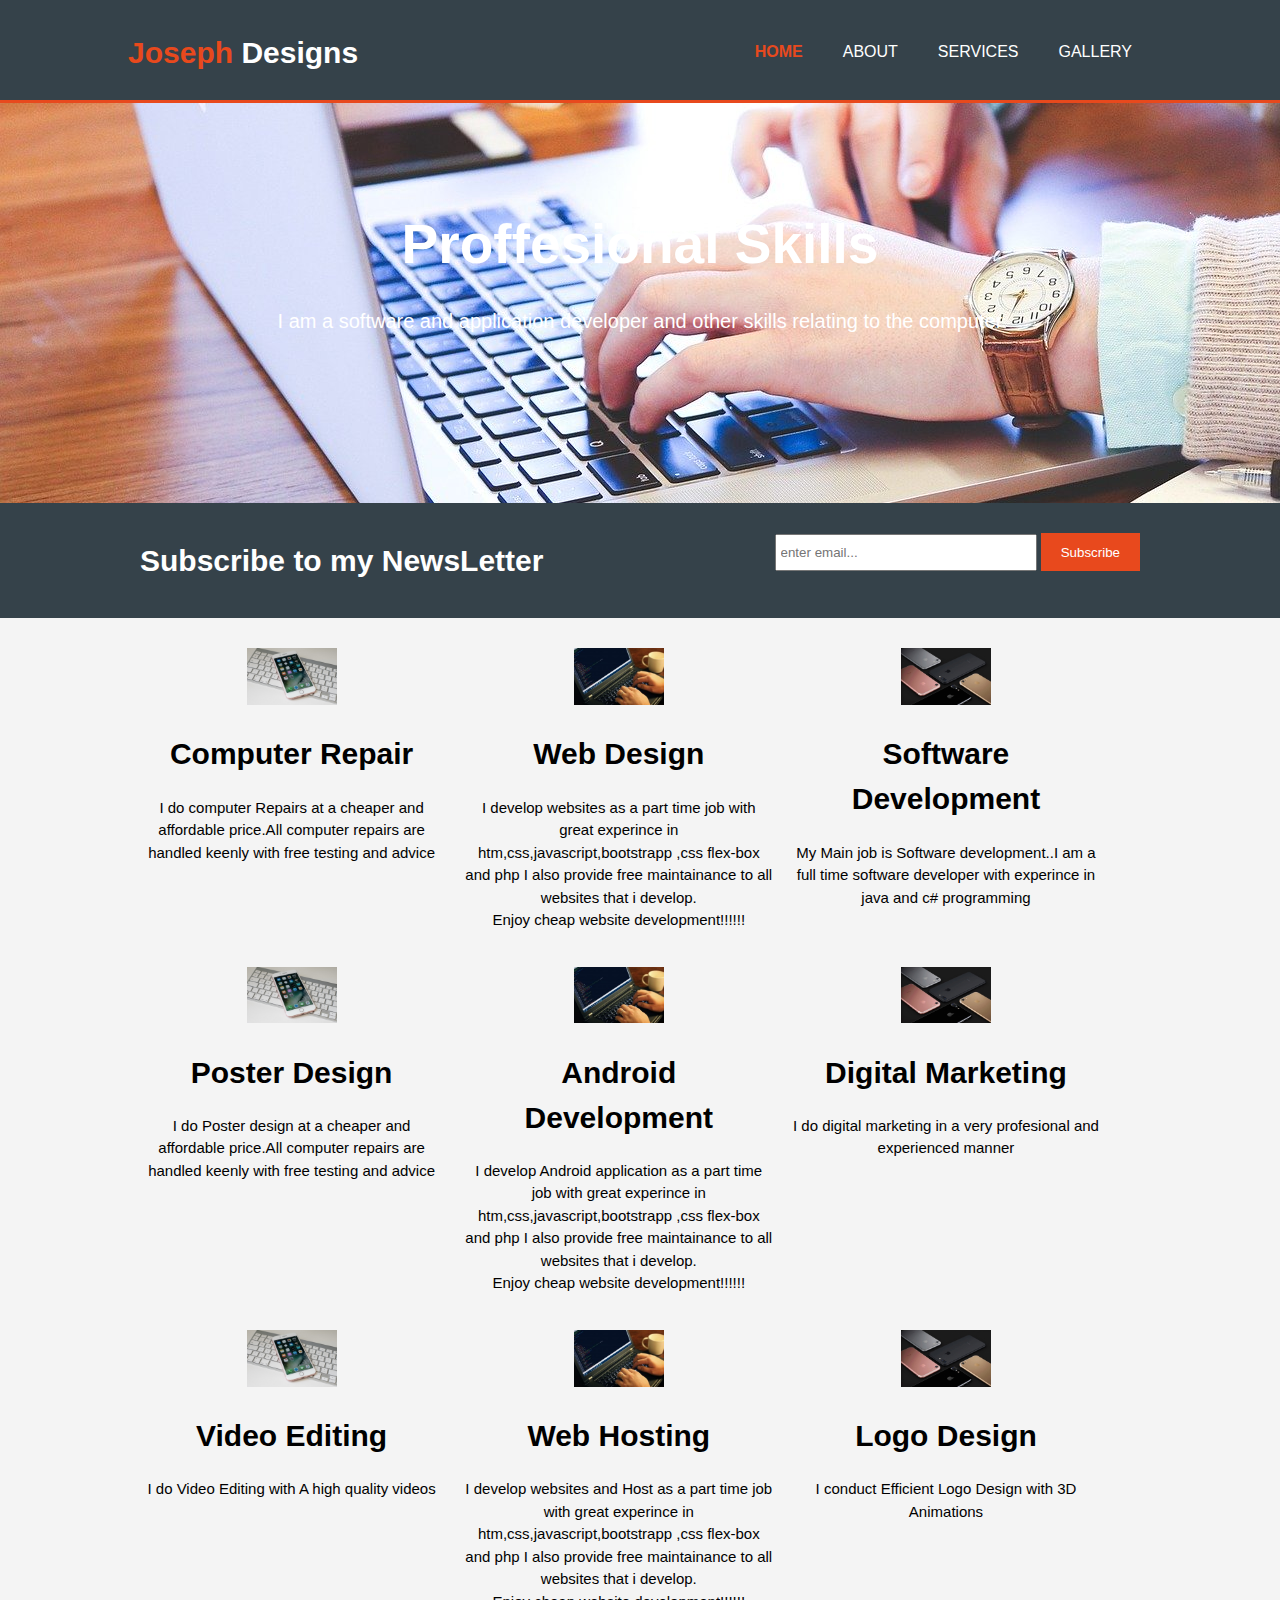
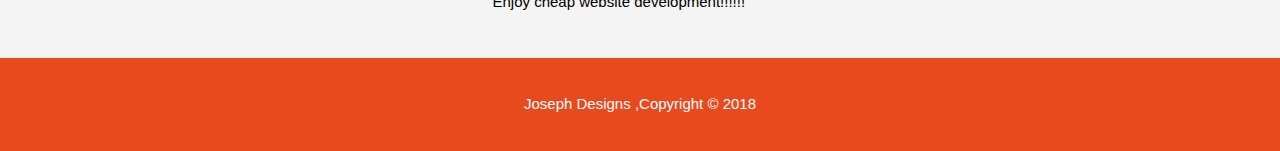
<file: web/index.html>
<!DOCTYPE html>
<html>
<head>
	
	
	<meta charset="utf-8">
	<meta name="viewport" content="width=device-width">
	<meta name="author" content="Alex Okeyo">
	<meta name="description" content="Simple personal website ">
	<title>Joseph Design | Welcome</title>
	<link rel="stylesheet" type="text/css" href="./css/style.css">
</head>
<body>
	<header>
		<div class="container">
			<div id="branding">
				<h1><span class="highlight">Joseph </span>Designs</h1>
			</div>
			<nav>
				<ul>
					<li class="current"><a href="index.html">Home</a></li>
					<li><a href="about.html">About</a></li>
					<li><a href="services.html">Services</a></li>
					<li ><a href="gallery.html">Gallery</a></li>

				</ul>
			</nav>
			
		</div>
	</header>
		<section id="showcasing">
			<div class="container">
				<h1>Proffesional Skills</h1>
				  <p>I am a software and application developer and other skills relating to the computer
				  </p>
			</div>
		</section>			
				<section id="newsletter">
					<div class="container">
						<h1>Subscribe to my NewsLetter</h1>
						<form>
							<input type="email" placeholder="enter email...">
							<button type="submit" class="button_1">Subscribe</button>
						</form>
					</div>
				</section>
		<section id="boxes">
		<div class="container">
			<div class="box">
			<img src="./imgs/3.jpg">
			 <h1>Computer Repair</h1>
				<p>I do computer Repairs at a cheaper and affordable price.All computer repairs are handled keenly with
				free testing and advice 
				
				
			    </p>
			</div>
			<div class="box">
			<img src="./imgs/2.jpg">
			 <h1>Web Design</h1>
				<p>I develop websites as a part time job with great experince in htm,css,javascript,bootstrapp ,css flex-box and php
				I also provide free maintainance to all websites that i develop.<br>
				Enjoy cheap website development!!!!!!
				
			    </p>
			</div>
			<div class="box">
			<img src="./imgs/1.jpg">
			 <h1>Software Development</h1>
				<p>My Main job is Software development..I am a full time software developer with experince in java and
				c# programming
				
			    </p>
			</div>
		</div>
		<div class="container">
			<div class="box">
			<img src="./imgs/3.jpg">
			 <h1>Poster Design</h1>
				<p>I do Poster design at a cheaper and affordable price.All computer repairs are handled keenly with
				free testing and advice 
				
				
			    </p>
			</div>
			<div class="box">
			<img src="./imgs/2.jpg">
			 <h1>Android Development</h1>
				<p>I develop Android application as a part time job with great experince in htm,css,javascript,bootstrapp ,css flex-box and php
				I also provide free maintainance to all websites that i develop.<br>
				Enjoy cheap website development!!!!!!
				
			    </p>
			</div>
			<div class="box">
			<img src="./imgs/1.jpg">
			 <h1>Digital Marketing</h1>
				<p>I do digital marketing in a very profesional and experienced manner
				
			    </p>
			</div>
		</div>
		<div class="container">
			<div class="box">
			<img src="./imgs/3.jpg">
			 <h1>Video Editing</h1>
				<p>I do Video Editing with A high quality videos
				
				
			    </p>
			</div>
			<div class="box">
			<img src="./imgs/2.jpg">
			 <h1>Web Hosting</h1>
				<p>I develop websites and Host as a part time job with great experince in htm,css,javascript,bootstrapp ,css flex-box and php
				I also provide free maintainance to all websites that i develop.<br>
				Enjoy cheap website development!!!!!!
				
			    </p>
			</div>
			<div class="box">
			<img src="./imgs/1.jpg">
			 <h1>Logo Design</h1>
				<p>I conduct Efficient Logo Design with 3D Animations
				
			    </p>
			</div>
		</div>
	</section>
	<footer>
		<p>Joseph Designs ,Copyright &copy; 2018</p>
	</footer>

</body>
</html>
</file>
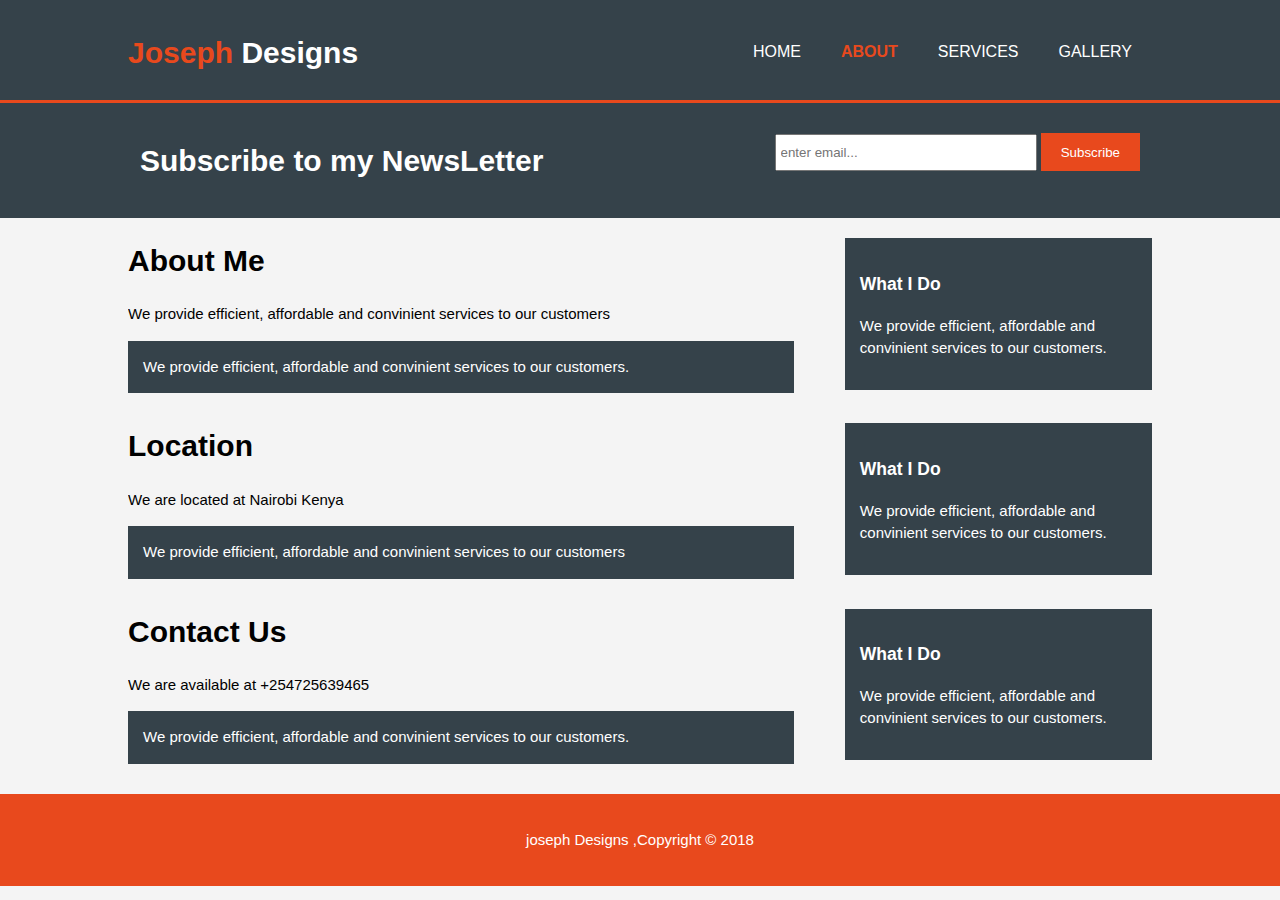
<file: web/about.html>
<!DOCTYPE html>
<html>
<head>
	
	
	<meta charset="utf-8">
	<meta name="viewport" content="width=device-width">
	<meta name="author" content="Joseph Ogaro">
	<meta name="description" content="Simple personal website ">
	<title>Joseph Web Design | About</title>
	<link rel="stylesheet" type="text/css" href="./css/style.css">
</head>
<body>
	<header>
		<div class="container">
			<div id="branding">
				<h1><span class="highlight">Joseph </span>Designs</h1>
			</div>
			<nav>
				<ul>
					<li ><a href="index.html">Home</a></li>
					<li class="current"><a href="about.html">About</a></li>
					<li><a href="services.html">Services</a></li>
					<li ><a href="gallery.html">Gallery</a></li>
				</ul>
			</nav>
			
		</div>
	</header>
					
				<section id="newsletter">
					<div class="container">
						<h1>Subscribe to my NewsLetter</h1>
						<form>
							<input type="email" placeholder="enter email...">
							<button type="submit" class="button_1">Subscribe</button>
						</form>
					</div>
				</section>
		<section id="main">
		<div class="container">
		<article id="main-col">
			<h1 class="page-title">About Me</h1>
			<p> We provide efficient, affordable and convinient services to our customers
			</p>
			<p class="dark">
			We provide efficient, affordable and convinient services to our customers.</p>
		</article>
		<aside id="sidebar">
		<div class="dark">
		<h3>What I Do</h3>
		<p>We provide efficient, affordable and convinient services to our customers.</p>
			</div>
			
		</aside>
			
		</div>
		<div class="container">
		<article id="main-col">
			<h1 class="page-title">Location</h1>
			<p> We are located at Nairobi Kenya
			</p>
			<p class="dark">
			We provide efficient, affordable and convinient services to our customers</p>
		</article>
		<aside id="sidebar">
		<div class="dark">
		<h3>What I Do</h3>
		<p>We provide efficient, affordable and convinient services to our customers.</p>
			</div>
			
		</aside>
			
		</div>
		<div class="container">
		<article id="main-col">
			<h1 class="page-title">Contact Us</h1>
			<p> We are available at +254725639465
			</p>
			<p class="dark">
			We provide efficient, affordable and convinient services to our customers.</p>
		</article>
		<aside id="sidebar">
		<div class="dark">
		<h3>What I Do</h3>
		<p>We provide efficient, affordable and convinient services to our customers.</p>
			</div>
			
		</aside>
			
		</div>
	</section>
	<footer>
		<p>joseph Designs ,Copyright &copy; 2018</p>
	</footer>

</body>
</html>
</file>
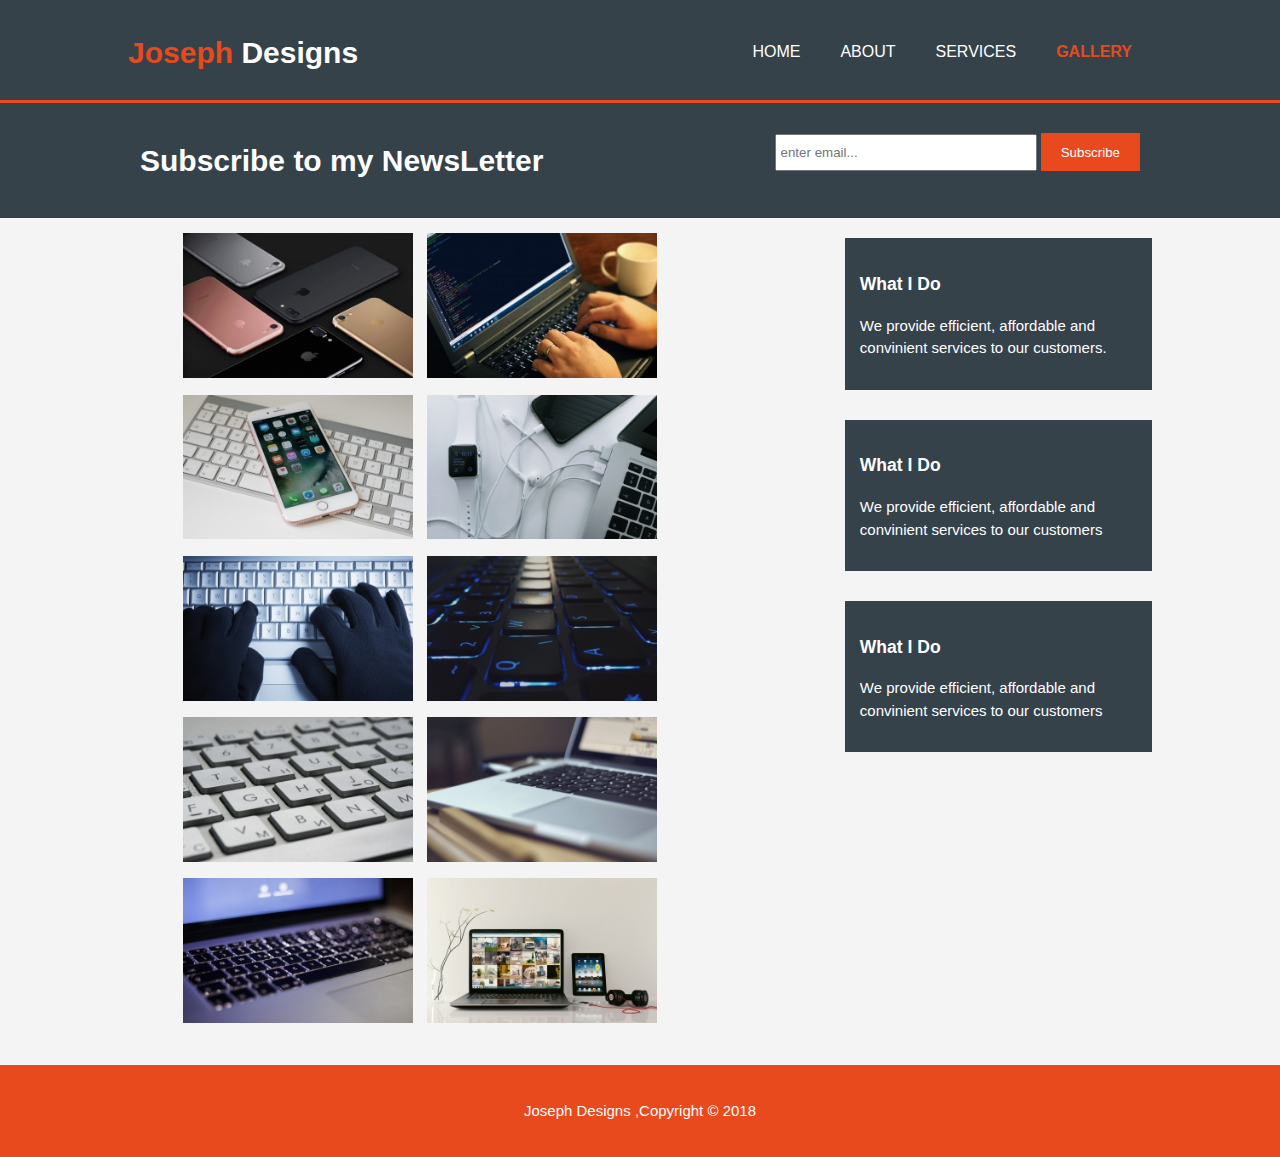
<file: web/gallery.html>
<!DOCTYPE html>
<html>
<head>
	
	
	<meta charset="utf-8">
	<meta name="viewport" content="width=device-width">
	<meta name="author" content="Joseph Okeyo">
	<meta name="description" content="Simple personal website ">
	<title>Joseph Web Design | Gallery</title>
	<link rel="stylesheet" type="text/css" href="./css/style.css">
</head>
<body>
	<header>
		<div class="container">
			<div id="branding">
				<h1><span class="highlight">Joseph </span>Designs</h1>
			</div>
			<nav>
				<ul>
					<li ><a href="index.html">Home</a></li>
					<li ><a href="about.html">About</a></li>
					<li><a href="services.html">Services</a></li>
					<li class="current"><a href="gallery.html">Gallery</a></li>
				</ul>
			</nav>
			
		</div>
	</header>
					
				<section id="newsletter">
					<div class="container">
						<h1>Subscribe to my NewsLetter</h1>
						<form>
							<input type="email" placeholder="enter email...">
							<button type="submit" class="button_1">Subscribe</button>
						</form>
					</div>
				</section>
		<section id="main">
		<div class="container">
		<article id="main-col">
			<div class="gallery">
				<img src="./gallery/1.jpg">
				<img src="./gallery/2.jpg">
				<img src="./gallery/3.jpg">
				<img src="./gallery/4.jpg">
				<img src="./gallery/5.jpg">
				<img src="./gallery/6.jpg">
				<img src="./gallery/7.jpg">
				<img src="./gallery/8.jpg">
				<img src="./gallery/9.jpg">
				<img src="./gallery/10.jpg">
				
			</div>
		</article>
		<aside id="sidebar">
		<div class="dark">
		<h3>What I Do</h3>
		<p>We provide efficient, affordable and convinient services to our customers.</p>
			</div>
			
		</aside>
		<aside id="sidebar">
		<div class="dark">
		<h3>What I Do</h3>
		<p>We provide efficient, affordable and convinient services to our customers</p>
			</div>
			
		</aside>
		<aside id="sidebar">
		<div class="dark">
		<h3>What I Do</h3>
		<p>We provide efficient, affordable and convinient services to our customers</p>
			</div>
			
		</aside>
			
		</div>
	</section>
	<footer>
		<p>Joseph Designs ,Copyright &copy; 2018</p>
	</footer>

</body>
</html>
</file>
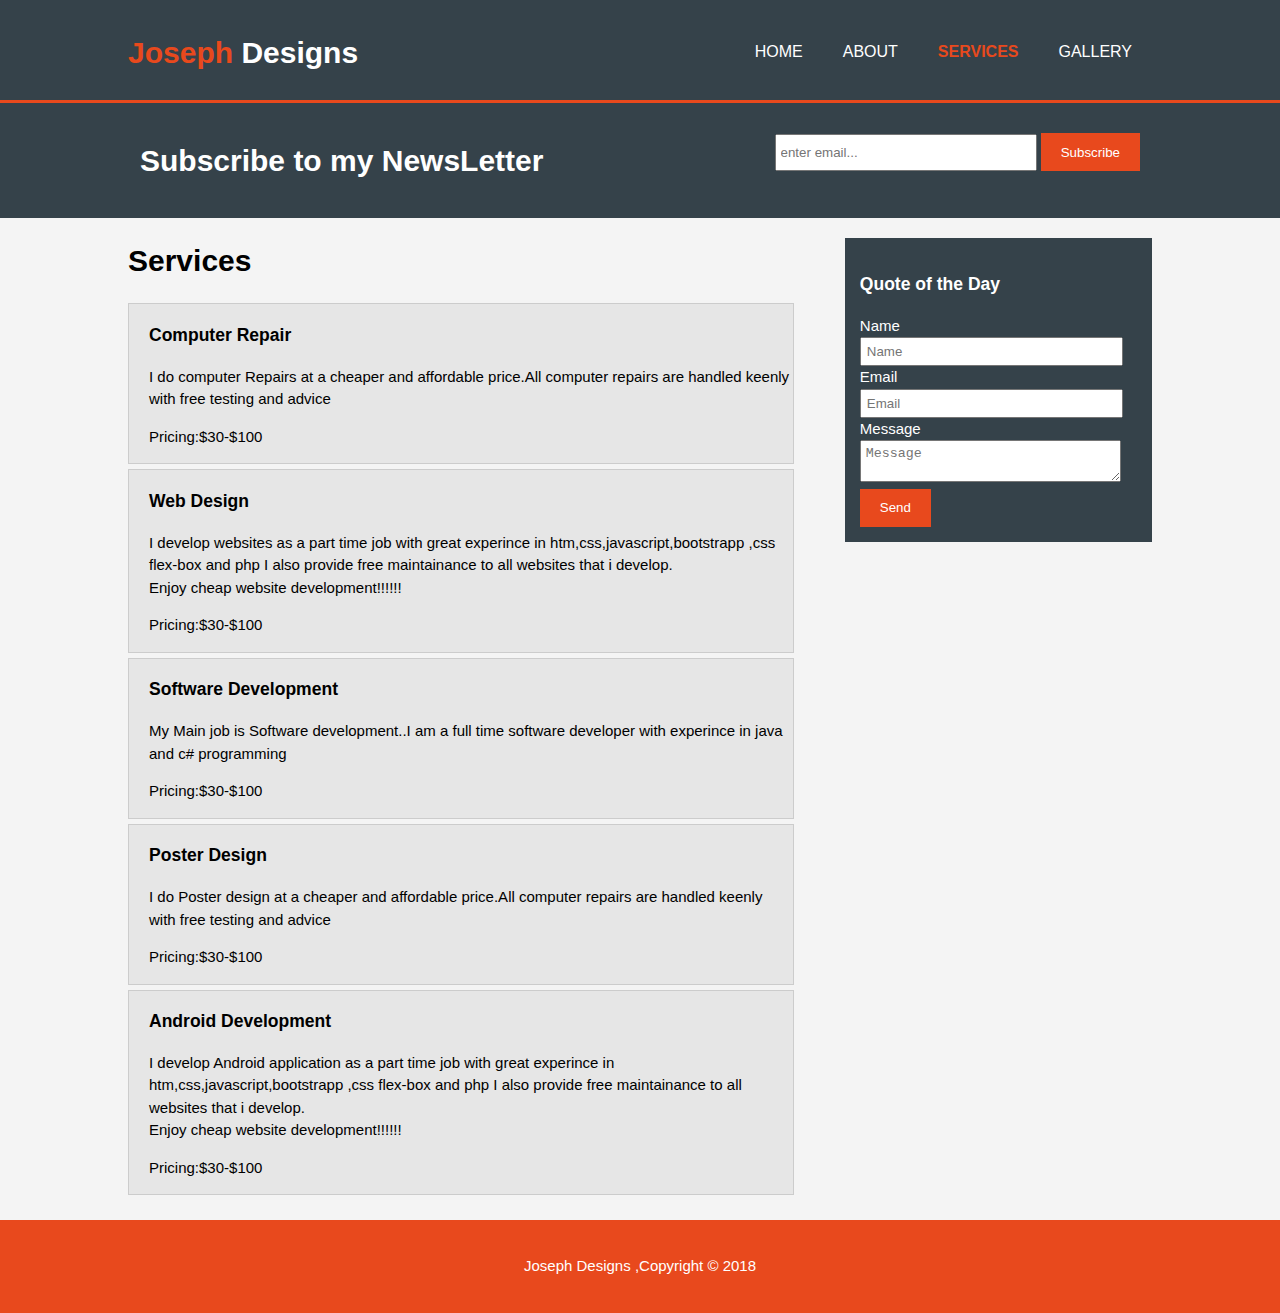
<file: web/services.html>
<!DOCTYPE html>
<html>
<head>
	
	
	<meta charset="utf-8">
	<meta name="viewport" content="width=device-width">
	<meta name="author" content="Alex Okeyo">
	<meta name="description" content="Simple personal website ">
	<title>Joseph Web Design | Services </title>
	<link rel="stylesheet" type="text/css" href="./css/style.css">
</head>
<body>
	<header>
		<div class="container">
			<div id="branding">
				<h1><span class="highlight">Joseph </span>Designs</h1>
			</div>
			<nav>
				<ul>
					<li ><a href="index.html">Home</a></li>
					<li ><a href="about.html">About</a></li>
					<li class="current"><a href="services.html">Services</a></li>
					<li ><a href="gallery.html">Gallery</a></li>
				</ul>
			</nav>
			
		</div>
	</header>
					
				<section id="newsletter">
					<div class="container">
						<h1>Subscribe to my NewsLetter</h1>
						<form>
							<input type="email" placeholder="enter email...">
							<button type="submit" class="button_1">Subscribe</button>
						</form>
					</div>
				</section>
		<section id="main">
		<div class="container">
		<article id="main-col">
			<h1 class="page-title">Services</h1>
			<ul id="services">
			<li>
				<h3>Computer Repair</h3>
				<p>I do computer Repairs at a cheaper and affordable price.All computer repairs are handled keenly with
				free testing and advice 
				
				
			    </p>
				<p>Pricing:$30-$100</p>
				
			</li>
			
			<li>
				 <h3>Web Design</h3>
				<p>I develop websites as a part time job with great experince in htm,css,javascript,bootstrapp ,css flex-box and php
				I also provide free maintainance to all websites that i develop.<br>
				Enjoy cheap website development!!!!!!
				
			    </p>
				<p>Pricing:$30-$100</p>
			</li>
			<li>
				<h3>Software Development</h3>
				<p>My Main job is Software development..I am a full time software developer with experince in java and
				c# programming
				
			    </p>
				<p>Pricing:$30-$100</p>
			</li>
			<li>
				<h3>Poster Design</h3>
				<p>I do Poster design at a cheaper and affordable price.All computer repairs are handled keenly with
				free testing and advice 
				<p>Pricing:$30-$100</p>
			</li>
			
			<li>
				 <h3>Android Development</h3>
				<p>I develop Android application as a part time job with great experince in htm,css,javascript,bootstrapp ,css flex-box and php
				I also provide free maintainance to all websites that i develop.<br>
				Enjoy cheap website development!!!!!!
				
			    </p>
				<p>Pricing:$30-$100</p>
			</li>
				
			</ul>
			
			
		</article>
		<aside id="sidebar">
		<div class="dark">
		<h3>Quote of the Day</h3>
		<form class="quote">
		<div>
			<label>Name</label><br>
			<input type="text" placeholder="Name">
		</div>
		<div>
			<label>Email</label><br>
			<input type="text" placeholder="Email">
		</div>
		<div>
			<label>Message</label><br>
			<textarea placeholder="Message"></textarea>
		</div>
		<button class="button_1" type="submit">Send</button>

			
		</form>
		
			</div>
			
		</aside>
			
		</div>
	</section>
	<footer>
		<p>Joseph Designs ,Copyright &copy; 2018</p>
	</footer>

</body>
</html>
</file>
<file: web/css/style.css>
body{
	font:15px/1.5 Arial, Helvetica, sans-serif;
	padding: 0;
	margin: 0;
	background-color: #f4f4f4;
}
 ul{
	margin: 0;
	padding: 0;

}
.button_1{
	height: 38px;
	background: #e8491d;
	border: 0;
	padding-left: 20px;
	padding-right: 20px;
	color: #ffffff;
}
.dark{
	padding: 15px;
	background: #35424a;
	color: #ffffff;
	margin-top: 10px;
	margin-bottom: 10px;
}
.container{
	width: 80%;
	margin: auto;
	overflow: hidden;
}
header{
	background: #35424a;
	color: #ffffff;
	padding-top: 30px;
	min-height: 70px;
	border-bottom: #e8491d 3px solid;
}
header a{
	color: #ffffff;
	text-decoration: none;
	text-transform: uppercase;
	font-size: 16px;
}

header li{
	float: left;
	display: inline;
	padding: 0 20px 0 20px;
}
header #branding{
	float: left;
}
header #branding h1{
	margin: 0;
}
header nav{
	float: right;
	margin-top: 10px;
}
header .highlight, header .current a{
	color: #e8491d;
	font-weight: bold;
}
heade a:hover{
	color: #cccccc;
	font-weight: bold;
}
/*show case*/
#showcasing{
	min-height: 400px;
	background:url(../imgs/11.jpg) no-repeat 0 -400px;
	text-align: center;
	color: #ffffff;
}
#showcasing h1{
	margin-top: 100px;
	font-size: 55px;
	margin-bottom: 10px;
}
#showcasing p{
	font-size: 20px;
}
/*newsletter*/
#newsletter
{
	padding: 15px;
	color: #ffffff;
	background: #35424a;

}
#newsletter h1{
	float: left;
}
#newsletter form{
	float: right;
	margin-top: 15px;
}
#newsletter input[type="email"]{
	padding: 4px;
	height: 25px;
	width: 250px;
}
/*boxes*/
#boxes{
	margin-top: 20px;

}
#boxes .box{
	float: left;
	text-align: center;
	width: 30%;
	padding:10px;

}
/*sidebar*/
aside#sidebar{
	float: right;
	width: 30%;
	margin-top: 10px;

}
#boxes .box img{
	width: 90px;
}
aside#sidebar .quote input, aside#sidebar .quote textarea{
	width: 90%;
	padding:5px;
}
/*main-col*/
article#main-col{
	float: left;
	width: 65%;
}
/*services*/
ul#services li{
	list-style: none;
	padding-left: 20px;
	border: #cccccc solid 1px;
	margin-bottom: 5px;
	background: #e6e6e6;
}
.gallery{
		margin: 10px 50px;
	}
	.gallery img
	{
		width: 230px;
		padding: 5px;
		filter: grayscale (100%);
		transition: 1s;

	}
	.gallery img:hover
	{
		filter: grayscale(0);
		transform: scale(1.1);
	}
footer{
	padding: 20px;
	margin-top: 20px;
	color: #ffffff;
	background-color: #e8491d;
	text-align: center;

}
/*media querrries*/
@media(max-width: 768px){
	header#branding,
	header nav,
	header nav li,
	#newsletter h1,
	#newsletter form,
	#boxes .box,
	article#main-col,
	aside#sidebar
	{
		float: none;
		text-align: center;
		width: 100%;
	}
	header{
		padding-bottom: 20px;
	}
	#showcasing h1{
		margin-top: 40px;
	}
	#newsletter button,
	.quote button
	{
		display: block;
		width: 100%;

    }
#newsletter form input[type="email"], .quote input, .quote textarea
	{
	width:100%;
	margin-bottom: 5px;

	}


	}
</file>
